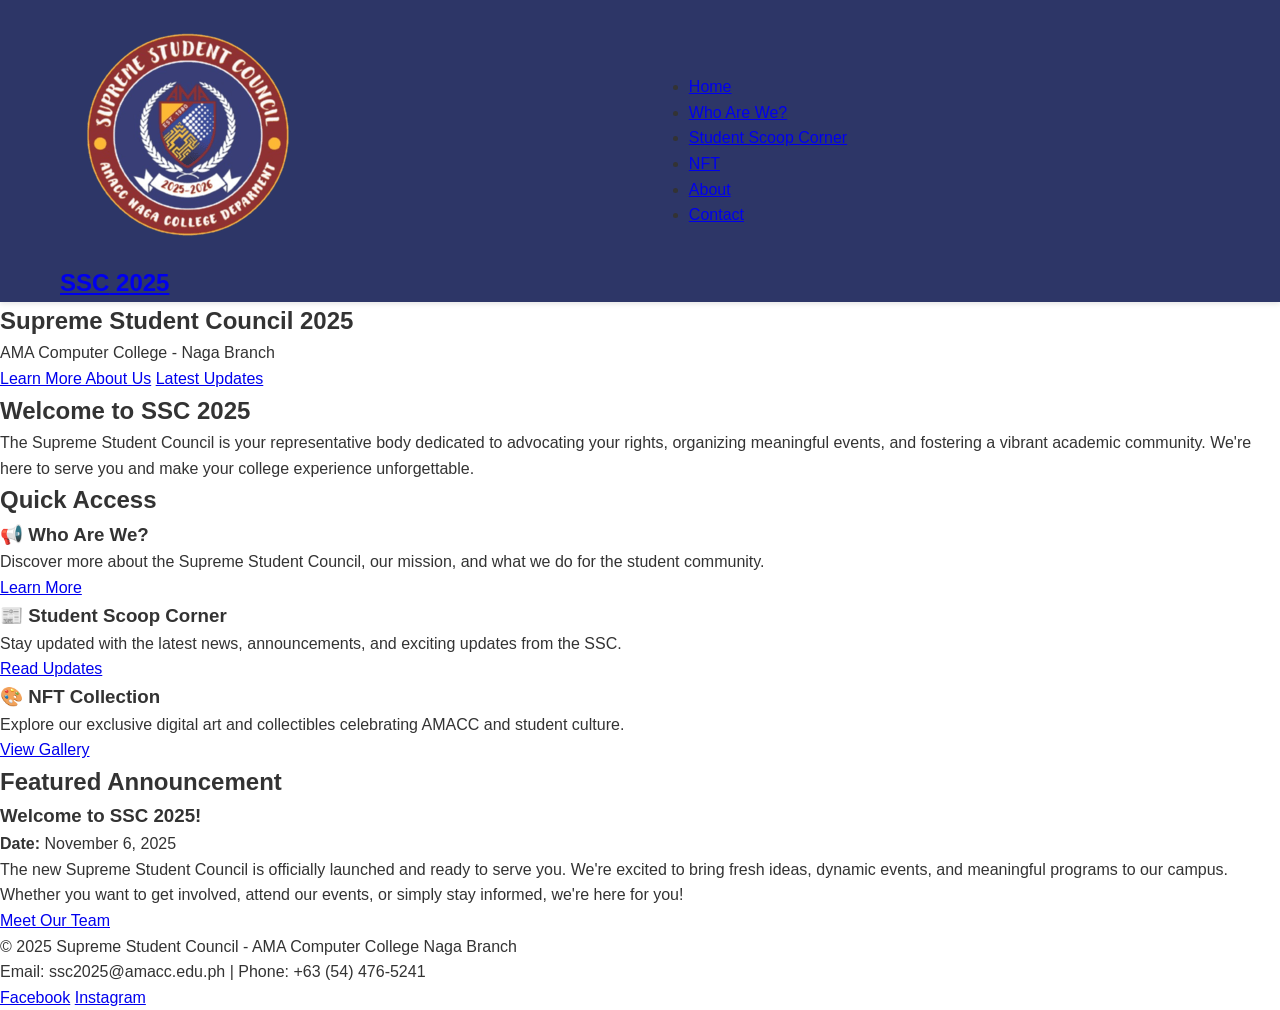
<file: index.html>
<!DOCTYPE html>
<html lang="en">
<head>
  <meta charset="UTF-8">
  <meta name="viewport" content="width=device-width, initial-scale=1.0">
  <title>SSC 2025 AMACC Naga - Home</title>
  <link rel="stylesheet" href="styles.css">
</head>
<body>
  <!-- Navigation -->
  <nav>
    <div class="nav-container">
      <a href="index.html" class="ssc-logo">
      <img src="img/logo.png" alt="SSC Logo" class="ssc-logo">
      <h1><span>SSC</span> 2025</h1>
      </a>
      <ul>
        <li><a href="index.html">Home</a></li>
        <li><a href="/who.html">Who Are We?</a></li>
        <li><a href="/scoop.html">Student Scoop Corner</a></li>
        <li><a href="/nft.html">NFT</a></li>
        <li><a href="/about.html">About</a></li>
        <li><a href="/contact.html">Contact</a></li>
      </ul>
      <div class="hamburger">
        <span></span>
        <span></span>
        <span></span>
      </div>
    </div>
  </nav>

  <!-- Hero Section -->
  <section class="hero">
    <h1>Supreme Student Council 2025</h1>
    <p>AMA Computer College - Naga Branch</p>
    <a href="who.html" class="btn">Learn More About Us</a>
    <a href="scoop.html" class="btn btn-secondary">Latest Updates</a>
  </section>

  <!-- Main Content -->
  <div class="container">
    <section>
      <h2>Welcome to SSC 2025</h2>
      <p>The Supreme Student Council is your representative body dedicated to advocating your rights, organizing meaningful events, and fostering a vibrant academic community. We're here to serve you and make your college experience unforgettable.</p>
    </section>

    <!-- Quick Links -->
    <section class="mt-40">
      <h2>Quick Access</h2>
      <div class="card-container">
        <div class="card">
          <h3>📢 Who Are We?</h3>
          <p>Discover more about the Supreme Student Council, our mission, and what we do for the student community.</p>
          <a href="/who.html" class="btn">Learn More</a>
        </div>
        <div class="card">
          <h3>📰 Student Scoop Corner</h3>
          <p>Stay updated with the latest news, announcements, and exciting updates from the SSC.</p>
          <a href="scoop.html" class="btn">Read Updates</a>
        </div>
        <div class="card">
          <h3>🎨 NFT Collection</h3>
          <p>Explore our exclusive digital art and collectibles celebrating AMACC and student culture.</p>
          <a href="nft.html" class="btn">View Gallery</a>
        </div>
      </div>
    </section>

    <!-- Featured Announcement -->
    <section class="mt-40 mb-40">
      <h2>Featured Announcement</h2>
      <div class="card" style="border-left-color: var(--ssc-orange);">
        <h3>Welcome to SSC 2025!</h3>
        <p><strong>Date:</strong> November 6, 2025</p>
        <p>The new Supreme Student Council is officially launched and ready to serve you. We're excited to bring fresh ideas, dynamic events, and meaningful programs to our campus. Whether you want to get involved, attend our events, or simply stay informed, we're here for you!</p>
        <a href="about.html" class="btn">Meet Our Team</a>
      </div>
    </section>
  </div>

  <!-- Footer -->
  <footer>
    <p>&copy; 2025 Supreme Student Council - AMA Computer College Naga Branch</p>
    <p>Email: ssc2025@amacc.edu.ph | Phone: +63 (54) 476-5241</p>
    <div class="social-links">
      <a href="https://www.facebook.com/SSC2025AMACC" target="_blank">Facebook</a>
      <a href="https://www.instagram.com/ssc2025_amacc" target="_blank">Instagram</a>
    </div>
  </footer>

  <script src="app.js"></script>
</body>
</html>
</file>
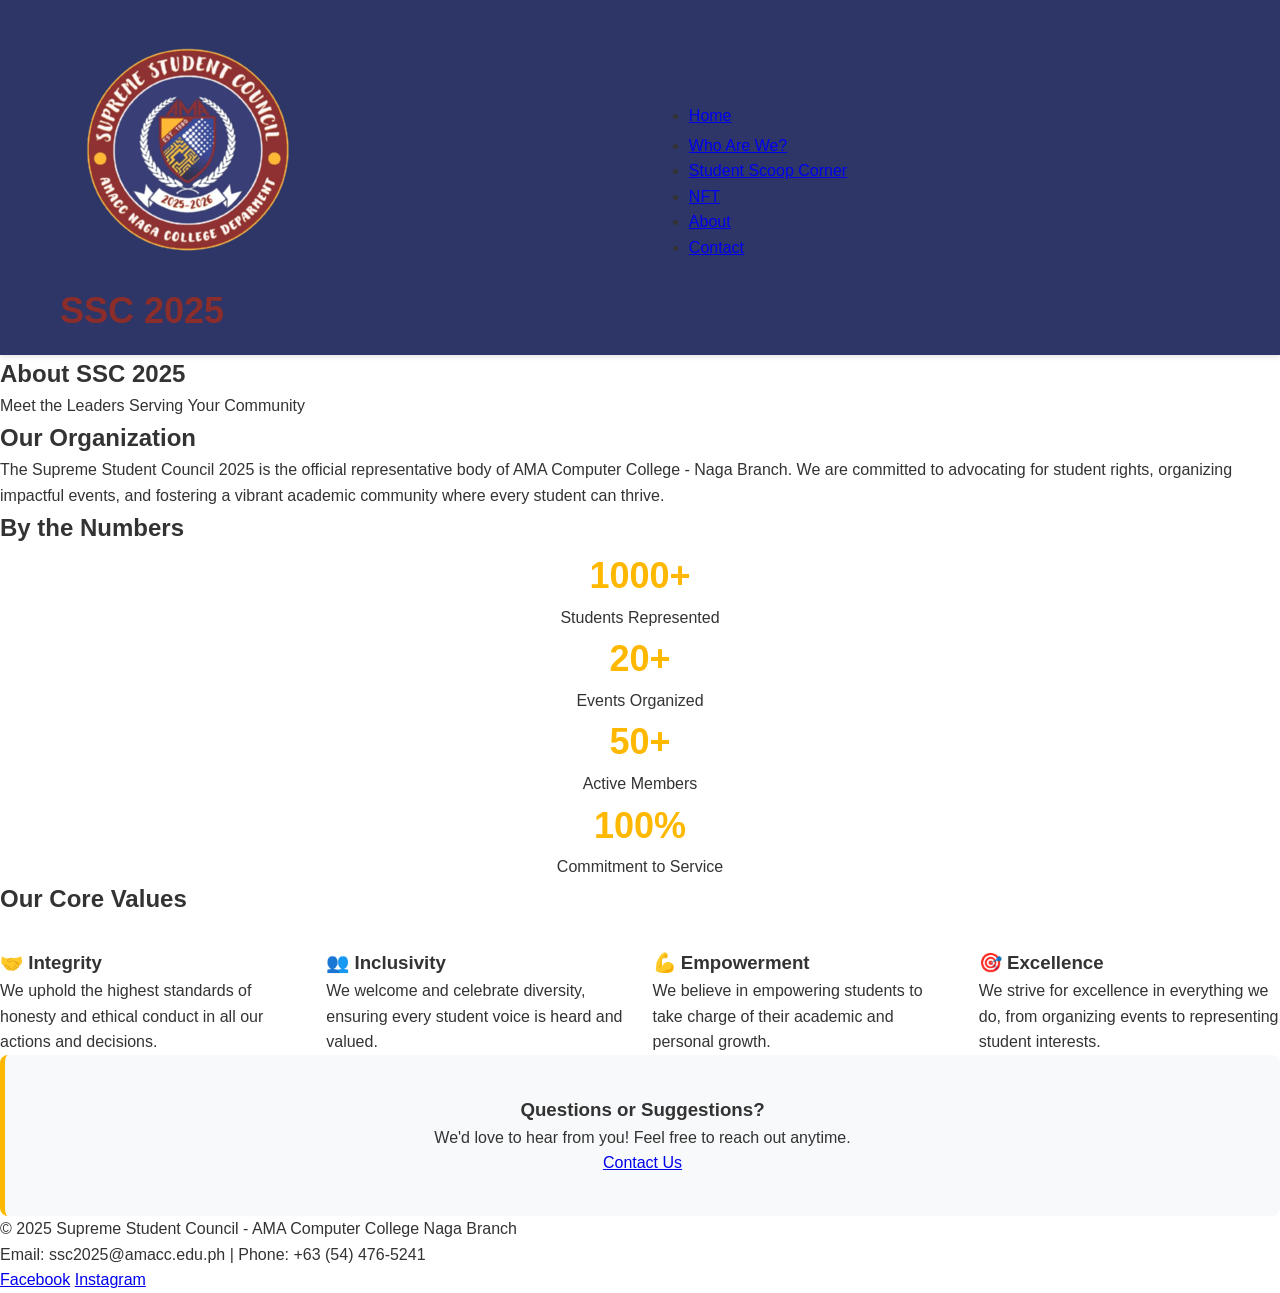
<file: about.html>
<!DOCTYPE html>
<html lang="en">
<head>
  <meta charset="UTF-8">
  <meta name="viewport" content="width=device-width, initial-scale=1.0">
  <title>About - SSC 2025 AMACC Naga</title>
  <link rel="stylesheet" href="styles.css">
</head>
<body>
  <!-- Navigation -->
  <nav>
    <div class="nav-container">
      <a href="index.html" class="logo">
      <img src="/img/logo.png" alt="SSC Logo" class="ssc-logo">
      <h1><span>SSC</span> 2025</h1>
      <ul>
        <li><a href="index.html">Home</a></li>
        <li><a href="who.html">Who Are We?</a></li>
        <li><a href="scoop.html">Student Scoop Corner</a></li>
        <li><a href="nft.html">NFT</a></li>
        <li><a href="about.html">About</a></li>
        <li><a href="contact.html">Contact</a></li>
      </ul>
      <div class="hamburger">
        <span></span>
        <span></span>
        <span></span>
      </div>
    </div>
  </nav>

  <!-- Hero Section -->
  <section class="hero">
    <h1>About SSC 2025</h1>
    <p>Meet the Leaders Serving Your Community</p>
  </section>

  <!-- Main Content -->
  <div class="container">
    <section>
      <h2>Our Organization</h2>
      <p>The Supreme Student Council 2025 is the official representative body of AMA Computer College - Naga Branch. We are committed to advocating for student rights, organizing impactful events, and fostering a vibrant academic community where every student can thrive.</p>
    </section>

    <!-- Key Statistics -->
    <section class="mt-40">
      <h2>By the Numbers</h2>
      <div class="card-container">
        <div class="card" style="text-align: center;">
          <h3 style="font-size: 36px; color: var(--ssc-gold);">1000+</h3>
          <p>Students Represented</p>
        </div>
        <div class="card" style="text-align: center;">
          <h3 style="font-size: 36px; color: var(--ssc-gold);">20+</h3>
          <p>Events Organized</p>
        </div>
        <div class="card" style="text-align: center;">
          <h3 style="font-size: 36px; color: var(--ssc-gold);">50+</h3>
          <p>Active Members</p>
        </div>
        <div class="card" style="text-align: center;">
          <h3 style="font-size: 36px; color: var(--ssc-gold);">100%</h3>
          <p>Commitment to Service</p>
        </div>
      </div>
    </section>

    <!-- Values Section -->
    <section class="mt-40 mb-40">
      <h2>Our Core Values</h2>
      <div style="display: grid; grid-template-columns: repeat(auto-fit, minmax(300px, 1fr)); gap: 25px; margin-top: 30px;">
        <div class="card">
          <h3>🤝 Integrity</h3>
          <p>We uphold the highest standards of honesty and ethical conduct in all our actions and decisions.</p>
        </div>
        <div class="card">
          <h3>👥 Inclusivity</h3>
          <p>We welcome and celebrate diversity, ensuring every student voice is heard and valued.</p>
        </div>
        <div class="card">
          <h3>💪 Empowerment</h3>
          <p>We believe in empowering students to take charge of their academic and personal growth.</p>
        </div>
        <div class="card">
          <h3>🎯 Excellence</h3>
          <p>We strive for excellence in everything we do, from organizing events to representing student interests.</p>
        </div>
      </div>
    </section>

    <!-- Contact -->
    <section style="text-align: center; background-color: #f8f9fa; padding: 40px; border-radius: 8px; border-left: 5px solid var(--ssc-gold);">
      <h3>Questions or Suggestions?</h3>
      <p>We'd love to hear from you! Feel free to reach out anytime.</p>
      <a href="contact.html" class="btn">Contact Us</a>
    </section>
  </div>

  <!-- Footer -->
  <footer>
    <p>&copy; 2025 Supreme Student Council - AMA Computer College Naga Branch</p>
    <p>Email: ssc2025@amacc.edu.ph | Phone: +63 (54) 476-5241</p>
    <div class="social-links">
      <a href="https://www.facebook.com/SSC2025AMACC" target="_blank">Facebook</a>
      <a href="https://www.instagram.com/ssc2025_amacc" target="_blank">Instagram</a>
    </div>
  </footer>

  <script src="app.js"></script>
</body>
</html>
</file>
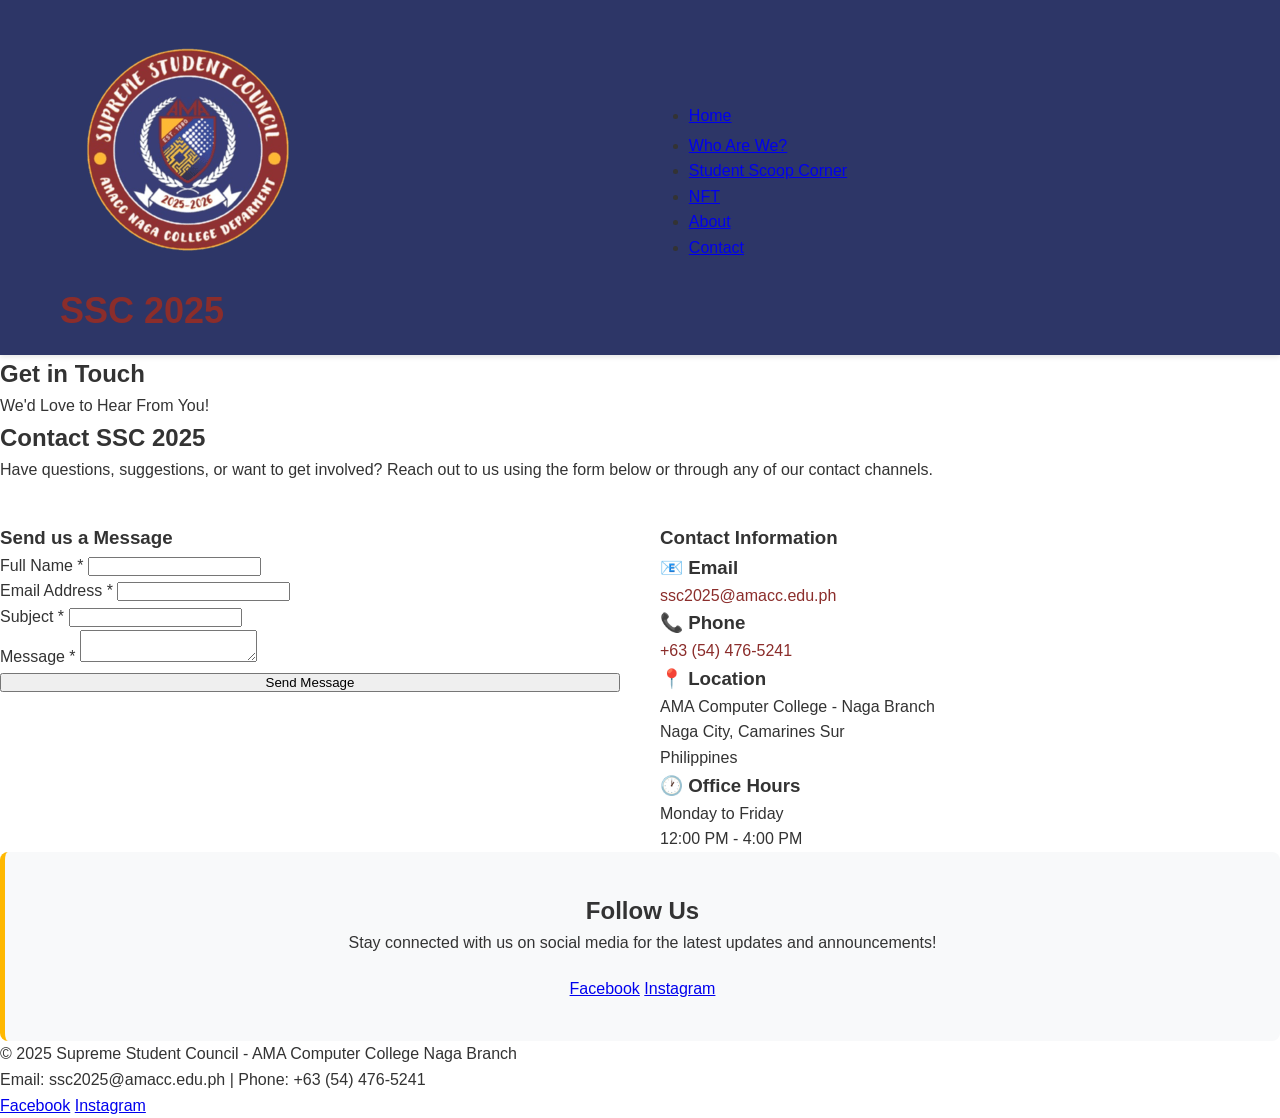
<file: contact.html>
<!DOCTYPE html>
<html lang="en">
<head>
  <meta charset="UTF-8">
  <meta name="viewport" content="width=device-width, initial-scale=1.0">
  <title>Contact - SSC 2025 AMACC Naga</title>
  <link rel="stylesheet" href="styles.css">
</head>
<body>
  <!-- Navigation -->
  <nav>
    <div class="nav-container">
      <a href="index.html" class="logo">
       <img src="/img/logo.png" alt="SSC Logo" class="ssc-logo">
      <h1><span>SSC</span> 2025</h1>
      <ul>
        <li><a href="index.html">Home</a></li>
        <li><a href="who.html">Who Are We?</a></li>
        <li><a href="scoop.html">Student Scoop Corner</a></li>
        <li><a href="nft.html">NFT</a></li>
        <li><a href="about.html">About</a></li>
        <li><a href="contact.html">Contact</a></li>
      </ul>
      <div class="hamburger">
        <span></span>
        <span></span>
        <span></span>
      </div>
    </div>
  </nav>

  <!-- Hero Section -->
  <section class="hero">
    <h1>Get in Touch</h1>
    <p>We'd Love to Hear From You!</p>
  </section>

  <!-- Main Content -->
  <div class="container">
    <section>
      <h2>Contact SSC 2025</h2>
      <p>Have questions, suggestions, or want to get involved? Reach out to us using the form below or through any of our contact channels.</p>
    </section>

    <!-- Contact Form & Info -->
    <div style="display: grid; grid-template-columns: 1fr 1fr; gap: 40px; margin-top: 40px;">
      <!-- Contact Form -->
      <div>
        <h3>Send us a Message</h3>
        <div class="success-message"></div>
        <div class="error-message"></div>
        <form id="contactForm">
          <div class="form-group">
            <label for="name">Full Name *</label>
            <input type="text" id="name" name="name" required>
          </div>
          <div class="form-group">
            <label for="email">Email Address *</label>
            <input type="email" id="email" name="email" required>
          </div>
          <div class="form-group">
            <label for="subject">Subject *</label>
            <input type="text" id="subject" name="subject" required>
          </div>
          <div class="form-group">
            <label for="message">Message *</label>
            <textarea id="message" name="message" required></textarea>
          </div>
          <button type="submit" class="btn" style="width: 100%;">Send Message</button>
        </form>
      </div>

      <!-- Contact Information -->
      <div>
        <h3>Contact Information</h3>
        <div class="card">
          <h3 style="margin-top: 0;">📧 Email</h3>
          <p><a href="mailto:ssc2025@amacc.edu.ph" style="color: var(--ssc-maroon); text-decoration: none;">ssc2025@amacc.edu.ph</a></p>
        </div>
        <div class="card">
          <h3 style="margin-top: 0;">📞 Phone</h3>
          <p><a href="tel:+63-54-476-5241" style="color: var(--ssc-maroon); text-decoration: none;">+63 (54) 476-5241</a></p>
        </div>
        <div class="card">
          <h3 style="margin-top: 0;">📍 Location</h3>
          <p>AMA Computer College - Naga Branch<br>Naga City, Camarines Sur<br>Philippines</p>
        </div>
        <div class="card">
          <h3 style="margin-top: 0;">🕐 Office Hours</h3>
          <p>Monday to Friday<br>12:00 PM - 4:00 PM</p>
        </div>
      </div>
    </div>

    <!-- Social Media -->
    <section class="mt-40 mb-40" style="text-align: center; background-color: #f8f9fa; padding: 40px; border-radius: 8px; border-left: 5px solid var(--ssc-gold);">
      <h2>Follow Us</h2>
      <p>Stay connected with us on social media for the latest updates and announcements!</p>
      <div class="social-links" style="margin-top: 20px;">
        <a href="https://www.facebook.com/SSC2025AMACC" target="_blank" class="btn">Facebook</a>
        <a href="https://www.instagram.com/ssc2025_amacc" target="_blank" class="btn btn-secondary">Instagram</a>
      </div>
    </section>

    <!-- Responsive Contact Section -->
    <section style="display: none;">
      @media (max-width: 768px) {
        .contact-grid { grid-template-columns: 1fr; }
      }
    </section>
  </div>

  <!-- Footer -->
  <footer>
    <p>&copy; 2025 Supreme Student Council - AMA Computer College Naga Branch</p>
    <p>Email: ssc2025@amacc.edu.ph | Phone: +63 (54) 476-5241</p>
    <div class="social-links">
      <a href="https://www.facebook.com/SSC2025AMACC" target="_blank">Facebook</a>
      <a href="https://www.instagram.com/ssc2025_amacc" target="_blank">Instagram</a>
    </div>
  </footer>

  <script src="app.js"></script>
  <style>
    @media (max-width: 768px) {
      div[style*="grid-template-columns: 1fr 1fr"] {
        grid-template-columns: 1fr !important;
      }
    }
  </style>
</body>
</html>
</file>
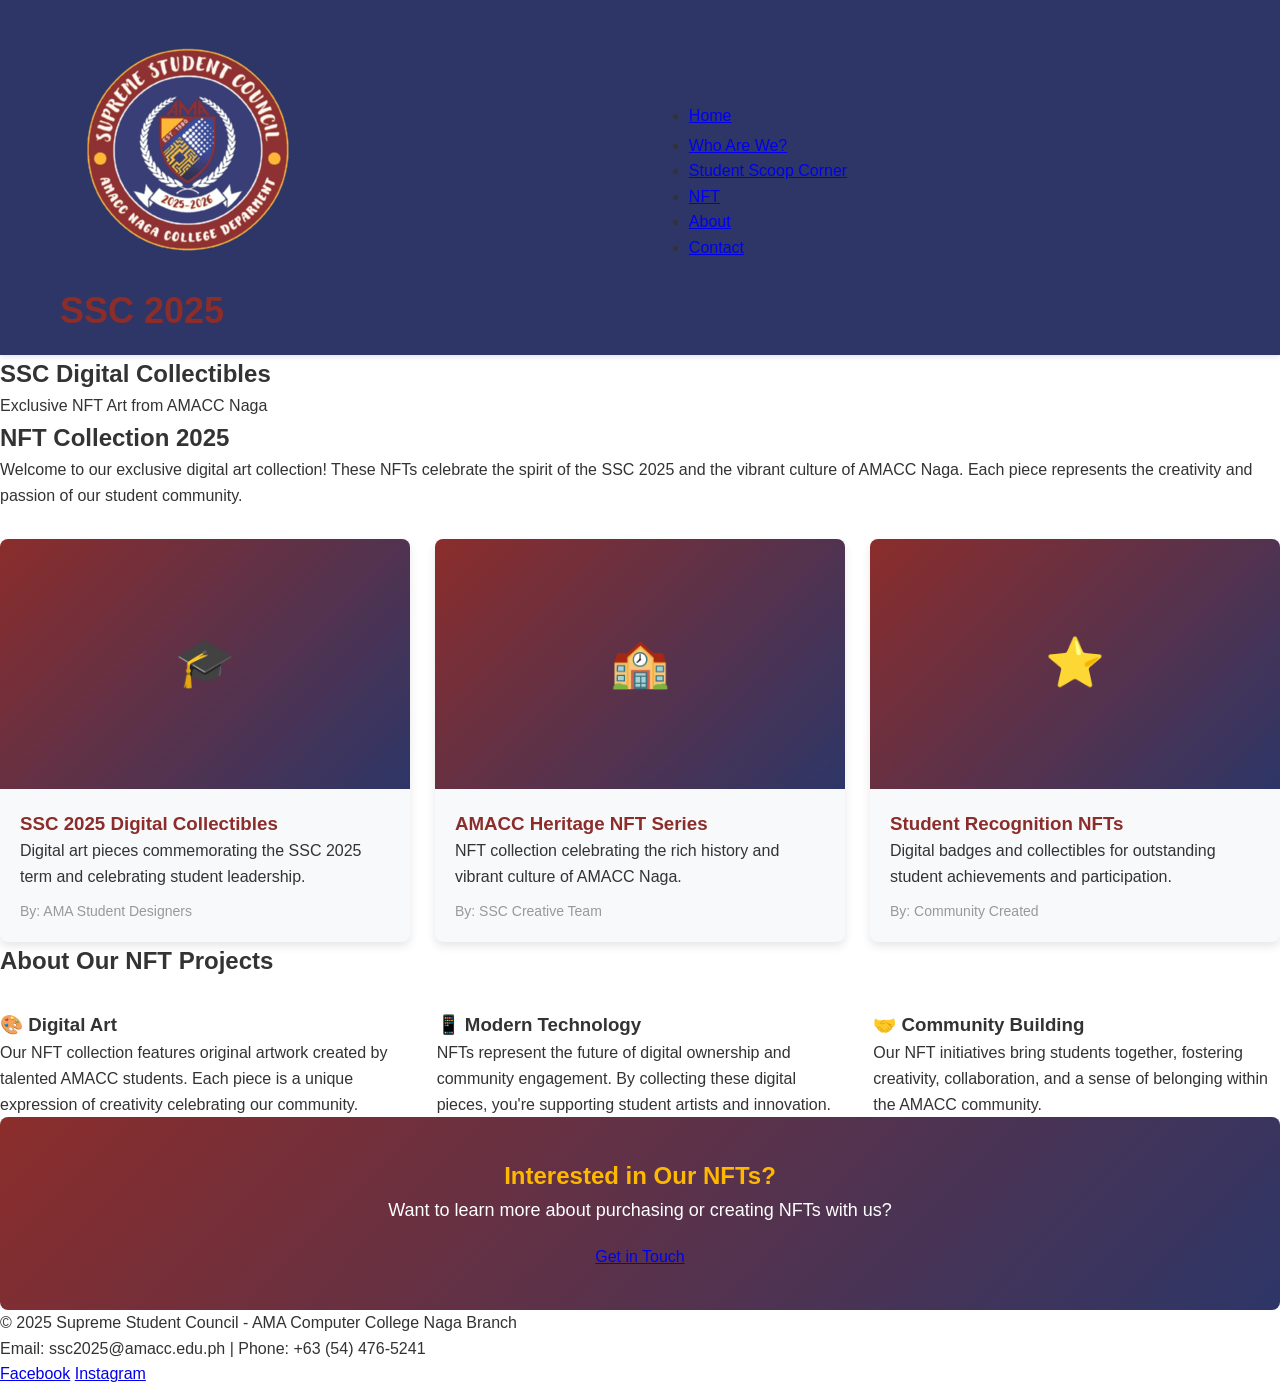
<file: nft.html>
<!DOCTYPE html>
<html lang="en">
<head>
  <meta charset="UTF-8">
  <meta name="viewport" content="width=device-width, initial-scale=1.0">
  <title>NFT - SSC 2025 AMACC Naga</title>
  <link rel="stylesheet" href="styles.css">
  <style>
    .nft-gallery {
      display: grid;
      grid-template-columns: repeat(auto-fit, minmax(250px, 1fr));
      gap: 25px;
      margin-top: 30px;
    }
    .nft-item {
      background-color: #f8f9fa;
      border-radius: 8px;
      overflow: hidden;
      box-shadow: 0 4px 10px rgba(0, 0, 0, 0.1);
      transition: transform 0.3s ease;
    }
    .nft-item:hover {
      transform: translateY(-5px);
    }
    .nft-image {
      width: 100%;
      height: 250px;
      background: linear-gradient(135deg, var(--ssc-maroon) 0%, var(--ssc-navy) 100%);
      display: flex;
      align-items: center;
      justify-content: center;
      color: var(--ssc-white);
      font-size: 48px;
    }
    .nft-info {
      padding: 20px;
    }
    .nft-info h3 {
      margin-top: 0;
      color: var(--ssc-maroon);
    }
    .nft-artist {
      color: #999;
      font-size: 14px;
      margin-top: 10px;
    }
  </style>
</head>
<body>
  <!-- Navigation -->
  <nav>
    <div class="nav-container">
      <a href="index.html" class="logo">
       <img src="/img/logo.png" alt="SSC Logo" class="ssc-logo">
      <h1><span>SSC</span> 2025</h1>
      <ul>
        <li><a href="index.html">Home</a></li>
        <li><a href="who.html">Who Are We?</a></li>
        <li><a href="scoop.html">Student Scoop Corner</a></li>
        <li><a href="nft.html">NFT</a></li>
        <li><a href="about.html">About</a></li>
        <li><a href="contact.html">Contact</a></li>
      </ul>
      <div class="hamburger">
        <span></span>
        <span></span>
        <span></span>
      </div>
    </div>
  </nav>

  <!-- Hero Section -->
  <section class="hero">
    <h1>SSC Digital Collectibles</h1>
    <p>Exclusive NFT Art from AMACC Naga</p>
  </section>

  <!-- Main Content -->
  <div class="container">
    <section>
      <h2>NFT Collection 2025</h2>
      <p>Welcome to our exclusive digital art collection! These NFTs celebrate the spirit of the SSC 2025 and the vibrant culture of AMACC Naga. Each piece represents the creativity and passion of our student community.</p>
    </section>

    <!-- NFT Gallery -->
    <section class="nft-gallery">
      <!-- NFT 1 -->
      <div class="nft-item">
        <div class="nft-image">🎓</div>
        <div class="nft-info">
          <h3>SSC 2025 Digital Collectibles</h3>
          <p>Digital art pieces commemorating the SSC 2025 term and celebrating student leadership.</p>
          <div class="nft-artist">By: AMA Student Designers</div>
        </div>
      </div>

      <!-- NFT 2 -->
      <div class="nft-item">
        <div class="nft-image">🏫</div>
        <div class="nft-info">
          <h3>AMACC Heritage NFT Series</h3>
          <p>NFT collection celebrating the rich history and vibrant culture of AMACC Naga.</p>
          <div class="nft-artist">By: SSC Creative Team</div>
        </div>
      </div>

      <!-- NFT 3 -->
      <div class="nft-item">
        <div class="nft-image">⭐</div>
        <div class="nft-info">
          <h3>Student Recognition NFTs</h3>
          <p>Digital badges and collectibles for outstanding student achievements and participation.</p>
          <div class="nft-artist">By: Community Created</div>
        </div>
      </div>
    </section>

    <!-- Information Section -->
    <section class="mt-40 mb-40">
      <h2>About Our NFT Projects</h2>
      <div style="display: grid; grid-template-columns: repeat(auto-fit, minmax(350px, 1fr)); gap: 30px; margin-top: 30px;">
        <div class="card">
          <h3>🎨 Digital Art</h3>
          <p>Our NFT collection features original artwork created by talented AMACC students. Each piece is a unique expression of creativity celebrating our community.</p>
        </div>
        <div class="card">
          <h3>📱 Modern Technology</h3>
          <p>NFTs represent the future of digital ownership and community engagement. By collecting these digital pieces, you're supporting student artists and innovation.</p>
        </div>
        <div class="card">
          <h3>🤝 Community Building</h3>
          <p>Our NFT initiatives bring students together, fostering creativity, collaboration, and a sense of belonging within the AMACC community.</p>
        </div>
      </div>
    </section>

    <!-- Call to Action -->
    <section class="mt-40" style="text-align: center; background: linear-gradient(135deg, var(--ssc-maroon) 0%, var(--ssc-navy) 100%); padding: 40px; border-radius: 8px; color: var(--ssc-white);">
      <h2 style="color: var(--ssc-gold); border-bottom-color: var(--ssc-gold);">Interested in Our NFTs?</h2>
      <p style="font-size: 18px; margin-bottom: 20px;">Want to learn more about purchasing or creating NFTs with us?</p>
      <a href="contact.html" class="btn">Get in Touch</a>
    </section>
  </div>

  <!-- Footer -->
  <footer>
    <p>&copy; 2025 Supreme Student Council - AMA Computer College Naga Branch</p>
    <p>Email: ssc2025@amacc.edu.ph | Phone: +63 (54) 476-5241</p>
    <div class="social-links">
      <a href="https://www.facebook.com/SSC2025AMACC" target="_blank">Facebook</a>
      <a href="https://www.instagram.com/ssc2025_amacc" target="_blank">Instagram</a>
    </div>
  </footer>

  <script src="app.js"></script>
</body>
</html>
</file>
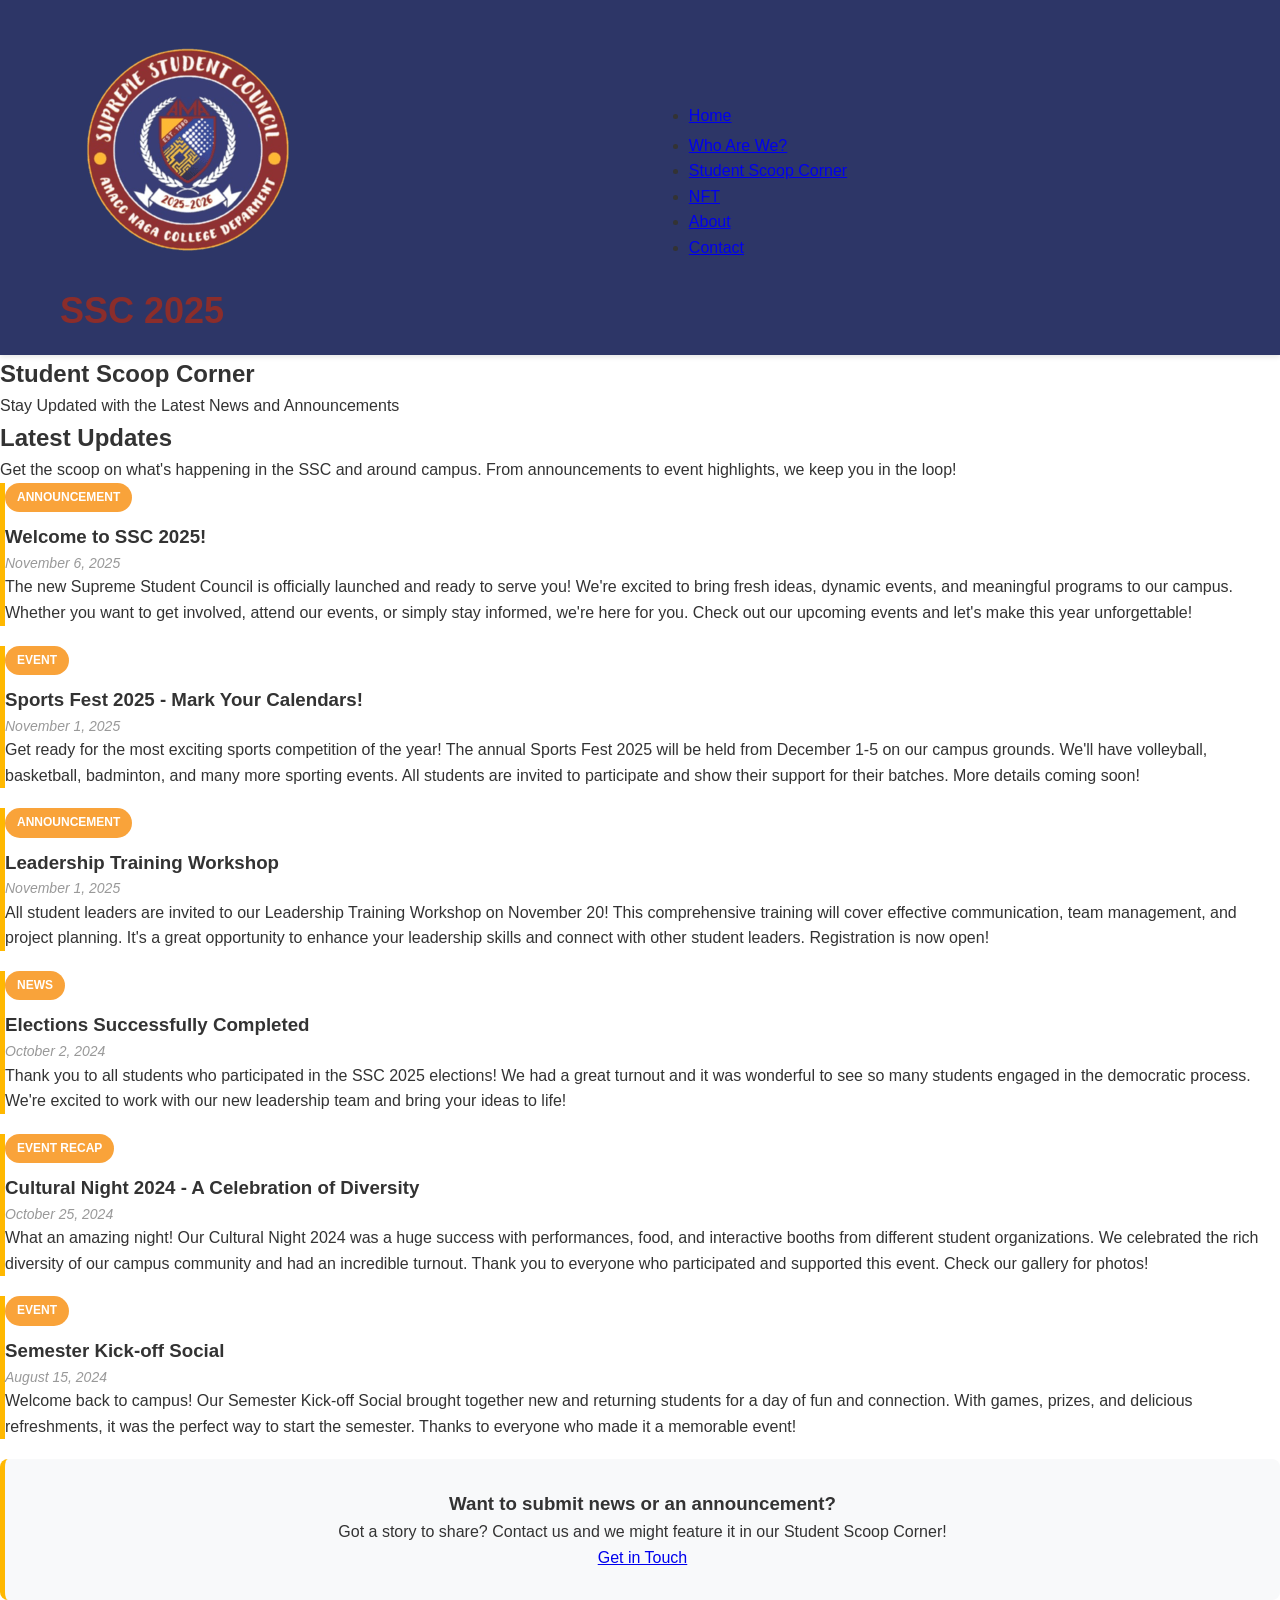
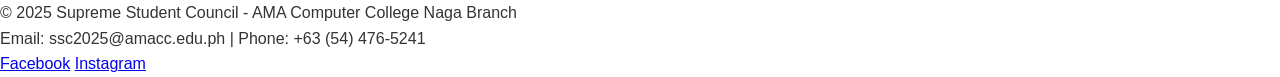
<file: scoop.html>
<!DOCTYPE html>
<html lang="en">
<head>
  <meta charset="UTF-8">
  <meta name="viewport" content="width=device-width, initial-scale=1.0">
  <title>Student Scoop Corner - SSC 2025 AMACC Naga</title>
  <link rel="stylesheet" href="styles.css">
  <style>
    .scoop-post {
      border-left: 5px solid var(--ssc-gold);
      margin-bottom: 20px;
    }
    .post-category {
      display: inline-block;
      background-color: var(--ssc-orange);
      color: white;
      padding: 5px 12px;
      border-radius: 20px;
      font-size: 12px;
      font-weight: bold;
      margin-bottom: 10px;
    }
    .post-date {
      color: #999;
      font-size: 14px;
      font-style: italic;
    }
  </style>
</head>
<body>
  <!-- Navigation -->
  <nav>
    <div class="nav-container">
      <a href="index.html" class="logo">
       <img src="/img/logo.png" alt="SSC Logo" class="ssc-logo">
      <h1><span>SSC</span> 2025</h1>
      <ul>
        <li><a href="index.html">Home</a></li>
        <li><a href="who.html">Who Are We?</a></li>
        <li><a href="scoop.html">Student Scoop Corner</a></li>
        <li><a href="nft.html">NFT</a></li>
        <li><a href="about.html">About</a></li>
        <li><a href="contact.html">Contact</a></li>
      </ul>
      <div class="hamburger">
        <span></span>
        <span></span>
        <span></span>
      </div>
    </div>
  </nav>

  <!-- Hero Section -->
  <section class="hero">
    <h1>Student Scoop Corner</h1>
    <p>Stay Updated with the Latest News and Announcements</p>
  </section>

  <!-- Main Content -->
  <div class="container">
    <section>
      <h2>Latest Updates</h2>
      <p>Get the scoop on what's happening in the SSC and around campus. From announcements to event highlights, we keep you in the loop!</p>
    </section>

    <!-- Posts -->
    <section class="mt-40 mb-40">
      <!-- Post 1 -->
      <div class="card scoop-post">
        <span class="post-category">ANNOUNCEMENT</span>
        <h3>Welcome to SSC 2025!</h3>
        <p class="post-date">November 6, 2025</p>
        <p>The new Supreme Student Council is officially launched and ready to serve you! We're excited to bring fresh ideas, dynamic events, and meaningful programs to our campus. Whether you want to get involved, attend our events, or simply stay informed, we're here for you. Check out our upcoming events and let's make this year unforgettable!</p>
      </div>

      <!-- Post 2 -->
      <div class="card scoop-post">
        <span class="post-category">EVENT</span>
        <h3>Sports Fest 2025 - Mark Your Calendars!</h3>
        <p class="post-date">November 1, 2025</p>
        <p>Get ready for the most exciting sports competition of the year! The annual Sports Fest 2025 will be held from December 1-5 on our campus grounds. We'll have volleyball, basketball, badminton, and many more sporting events. All students are invited to participate and show their support for their batches. More details coming soon!</p>
      </div>

      <!-- Post 3 -->
      <div class="card scoop-post">
        <span class="post-category">ANNOUNCEMENT</span>
        <h3>Leadership Training Workshop</h3>
        <p class="post-date">November 1, 2025</p>
        <p>All student leaders are invited to our Leadership Training Workshop on November 20! This comprehensive training will cover effective communication, team management, and project planning. It's a great opportunity to enhance your leadership skills and connect with other student leaders. Registration is now open!</p>
      </div>

      <!-- Post 4 -->
      <div class="card scoop-post">
        <span class="post-category">NEWS</span>
        <h3>Elections Successfully Completed</h3>
        <p class="post-date">October 2, 2024</p>
        <p>Thank you to all students who participated in the SSC 2025 elections! We had a great turnout and it was wonderful to see so many students engaged in the democratic process. We're excited to work with our new leadership team and bring your ideas to life!</p>
      </div>

      <!-- Post 5 -->
      <div class="card scoop-post">
        <span class="post-category">EVENT RECAP</span>
        <h3>Cultural Night 2024 - A Celebration of Diversity</h3>
        <p class="post-date">October 25, 2024</p>
        <p>What an amazing night! Our Cultural Night 2024 was a huge success with performances, food, and interactive booths from different student organizations. We celebrated the rich diversity of our campus community and had an incredible turnout. Thank you to everyone who participated and supported this event. Check our gallery for photos!</p>
      </div>

      <!-- Post 6 -->
      <div class="card scoop-post">
        <span class="post-category">EVENT</span>
        <h3>Semester Kick-off Social</h3>
        <p class="post-date">August 15, 2024</p>
        <p>Welcome back to campus! Our Semester Kick-off Social brought together new and returning students for a day of fun and connection. With games, prizes, and delicious refreshments, it was the perfect way to start the semester. Thanks to everyone who made it a memorable event!</p>
      </div>
    </section>

    <!-- Call to Action -->
    <section class="mt-40" style="text-align: center; background-color: #f8f9fa; padding: 30px; border-radius: 8px; border-left: 5px solid var(--ssc-gold);">
      <h3>Want to submit news or an announcement?</h3>
      <p>Got a story to share? Contact us and we might feature it in our Student Scoop Corner!</p>
      <a href="contact.html" class="btn">Get in Touch</a>
    </section>
  </div>

  <!-- Footer -->
  <footer>
    <p>&copy; 2025 Supreme Student Council - AMA Computer College Naga Branch</p>
    <p>Email: ssc2025@amacc.edu.ph | Phone: +63 (54) 476-5241</p>
    <div class="social-links">
      <a href="https://www.facebook.com/SSC2025AMACC" target="_blank">Facebook</a>
      <a href="https://www.instagram.com/ssc2025_amacc" target="_blank">Instagram</a>
    </div>
  </footer>

  <script src="app.js"></script>
</body>
</html>
</file>
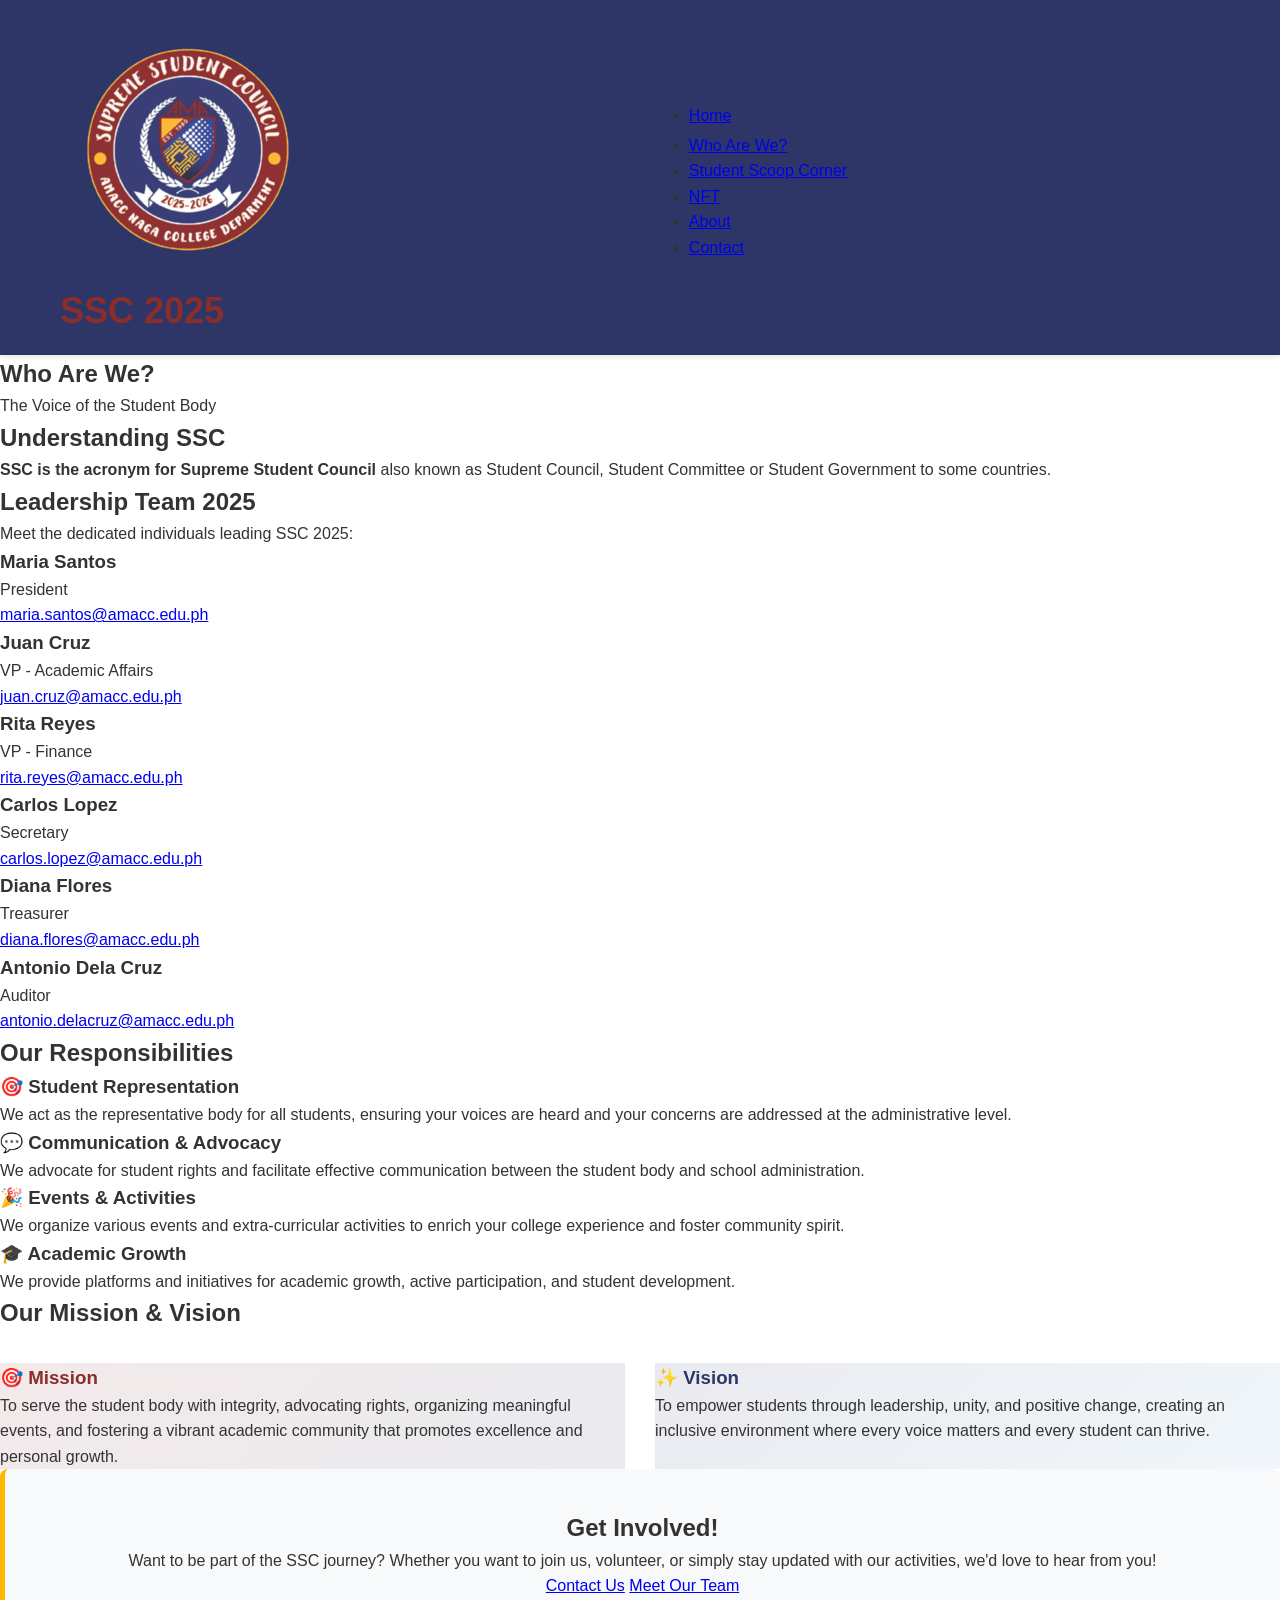
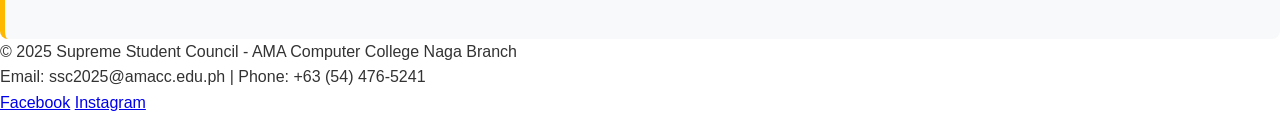
<file: who.html>
<!DOCTYPE html>
<html lang="en">
<head>
  <meta charset="UTF-8">
  <meta name="viewport" content="width=device-width, initial-scale=1.0">
  <title>Who Are We? - SSC 2025 AMACC Naga</title>
  <link rel="stylesheet" href="styles.css">
</head>
<body>
  <!-- Navigation -->
  <nav>
    <div class="nav-container">
      <a href="index.html" class="logo">
       <img src="/img/logo.png" alt="SSC Logo" class="ssc-logo">
      <h1><span>SSC</span> 2025</h1>
      <ul>
        <li><a href="index.html">Home</a></li>
        <li><a href="who.html">Who Are We?</a></li>
        <li><a href="scoop.html">Student Scoop Corner</a></li>
        <li><a href="nft.html">NFT</a></li>
        <li><a href="about.html">About</a></li>
        <li><a href="contact.html">Contact</a></li>
      </ul>
      <div class="hamburger">
        <span></span>
        <span></span>
        <span></span>
      </div>
    </div>
  </nav>

  <!-- Hero Section -->
  <section class="hero">
    <h1>Who Are We?</h1>
    <p>The Voice of the Student Body</p>
  </section>

  <!-- Main Content -->
  <div class="container">
    <!-- Definition -->
    <section>
      <h2>Understanding SSC</h2>
      <p><strong>SSC is the acronym for Supreme Student Council</strong> also known as Student Council, Student Committee or Student Government to some countries.</p>
    </section>

     <!-- Leadership Team -->
    <section class="mt-40 mb-40">
      <h2>Leadership Team 2025</h2>
      <p>Meet the dedicated individuals leading SSC 2025:</p>
      <div class="officers-grid">
        <!-- Officer 1 -->
        <div class="officer-card">
          <h3>Maria Santos</h3>
          <p>President</p>
          <a href="mailto:maria.santos@amacc.edu.ph">maria.santos@amacc.edu.ph</a>
        </div>

        <!-- Officer 2 -->
        <div class="officer-card">
          <h3>Juan Cruz</h3>
          <p>VP - Academic Affairs</p>
          <a href="mailto:juan.cruz@amacc.edu.ph">juan.cruz@amacc.edu.ph</a>
        </div>

        <!-- Officer 3 -->
        <div class="officer-card">
          <h3>Rita Reyes</h3>
          <p>VP - Finance</p>
          <a href="mailto:rita.reyes@amacc.edu.ph">rita.reyes@amacc.edu.ph</a>
        </div>

        <!-- Officer 4 -->
        <div class="officer-card">
          <h3>Carlos Lopez</h3>
          <p>Secretary</p>
          <a href="mailto:carlos.lopez@amacc.edu.ph">carlos.lopez@amacc.edu.ph</a>
        </div>

        <!-- Officer 5 -->
        <div class="officer-card">
          <h3>Diana Flores</h3>
          <p>Treasurer</p>
          <a href="mailto:diana.flores@amacc.edu.ph">diana.flores@amacc.edu.ph</a>
        </div>

        <!-- Officer 6 -->
        <div class="officer-card">
          <h3>Antonio Dela Cruz</h3>
          <p>Auditor</p>
          <a href="mailto:antonio.delacruz@amacc.edu.ph">antonio.delacruz@amacc.edu.ph</a>
        </div>
      </div>
    </section>
    <!-- Our Responsibilities -->
    <section class="mt-40">
      <h2>Our Responsibilities</h2>
      <div class="card-container">
        <div class="card">
          <h3>🎯 Student Representation</h3>
          <p>We act as the representative body for all students, ensuring your voices are heard and your concerns are addressed at the administrative level.</p>
        </div>
        <div class="card">
          <h3>💬 Communication & Advocacy</h3>
          <p>We advocate for student rights and facilitate effective communication between the student body and school administration.</p>
        </div>
        <div class="card">
          <h3>🎉 Events & Activities</h3>
          <p>We organize various events and extra-curricular activities to enrich your college experience and foster community spirit.</p>
        </div>
        <div class="card">
          <h3>🎓 Academic Growth</h3>
          <p>We provide platforms and initiatives for academic growth, active participation, and student development.</p>
        </div>
      </div>
    </section>

    <!-- Mission & Vision -->
    <section class="mt-40 mb-40">
      <h2>Our Mission & Vision</h2>
      <div style="display: grid; grid-template-columns: repeat(auto-fit, minmax(350px, 1fr)); gap: 30px; margin-top: 30px;">
        <div class="card" style="background: linear-gradient(135deg, rgba(139, 45, 43, 0.1) 0%, rgba(45, 54, 103, 0.1) 100%);">
          <h3 style="color: var(--ssc-maroon);">🎯 Mission</h3>
          <p>To serve the student body with integrity, advocating rights, organizing meaningful events, and fostering a vibrant academic community that promotes excellence and personal growth.</p>
        </div>
        <div class="card" style="background: linear-gradient(135deg, rgba(45, 54, 103, 0.1) 0%, rgba(108, 168, 214, 0.1) 100%);">
          <h3 style="color: var(--ssc-navy);">✨ Vision</h3>
          <p>To empower students through leadership, unity, and positive change, creating an inclusive environment where every voice matters and every student can thrive.</p>
        </div>
      </div>
    </section>

    <!-- Call to Action -->
    <section class="mt-40 mb-40" style="text-align: center; background-color: #f8f9fa; padding: 40px; border-radius: 8px; border-left: 5px solid var(--ssc-gold);">
      <h2>Get Involved!</h2>
      <p>Want to be part of the SSC journey? Whether you want to join us, volunteer, or simply stay updated with our activities, we'd love to hear from you!</p>
      <a href="contact.html" class="btn">Contact Us</a>
      <a href="about.html" class="btn btn-secondary">Meet Our Team</a>
    </section>
  </div>

  <!-- Footer -->
  <footer>
    <p>&copy; 2025 Supreme Student Council - AMA Computer College Naga Branch</p>
    <p>Email: ssc2025@amacc.edu.ph | Phone: +63 (54) 476-5241</p>
    <div class="social-links">
      <a href="https://www.facebook.com/SSC2025AMACC" target="_blank">Facebook</a>
      <a href="https://www.instagram.com/ssc2025_amacc" target="_blank">Instagram</a>
    </div>
  </footer>

  <script src="app.js"></script>
</body>
</html>
</file>
<file: styles.css>
/* SSC 2025 AMACC Naga - Styles */
:root {
  --ssc-maroon: #8B2D2B;
  --ssc-navy: #2D3667;
  --ssc-gold: #FFB800;
  --ssc-white: #FFFFFF;
  --ssc-orange: #F9A33A;
  --ssc-lightblue: #6CA8D6;
}

* {
  margin: 0;
  padding: 0;
  box-sizing: border-box;
}

body {
  font-family: 'Segoe UI', Tahoma, Geneva, Verdana, sans-serif;
  line-height: 1.6;
  color: #333;
  background-color: var(--ssc-white);
}

/* Navigation Bar */
nav {
  background-color: var(--ssc-navy);
  padding: 0;
  position: sticky;
  top: 0;
  z-index: 1000;
  box-shadow: 0 2px 5px rgba(0, 0, 0, 0.1);
}

nav .nav-container {
  max-width: 1200px;
  margin: 0 auto;
  display: flex;
  justify-content: space-between;
  align-items: center;
  padding: 0 20px;
}

nav .logo {
  color: var(--ssc-maroon);
  font-size: 24px;
  font-weight: bold;
  text-decoration: none;
  padding: 15px 0;
  
nav .ssc-logo {
  height: 40px; 
  width: auto;
  margin-right: 10px; 
  border-radius: 4px; 
}

.logo h1 {
  margin: 0; 
  font-size: 20px;
}

.logo h1 span {
  color: var(--ssc-navy); 
}

nav ul {
  display: flex;
  list-style: none;
  gap: 0;
}

nav ul li a {
  color: var(--ssc-white);
  text-decoration: none;
  padding: 20px 20px;
  display: block;
  transition: background-color 0.3s ease;
  font-size: 14px;
  font-weight: 500;
}

nav ul li a:hover {
  background-color: var(--ssc-maroon);
  color: var(--ssc-gold);
}

nav ul li a.active {
  background-color: var(--ssc-maroon);
  color: var(--ssc-gold);
  border-bottom: 3px solid var(--ssc-gold);
}

.hamburger {
  display: none;
  flex-direction: column;
  cursor: pointer;
}

.hamburger span {
  width: 25px;
  height: 3px;
  background-color: var(--ssc-white);
  margin: 5px 0;
  border-radius: 2px;
  transition: 0.3s;
}

/* Hero Section */
.hero {
  background: linear-gradient(135deg, var(--ssc-maroon) 0%, var(--ssc-navy) 100%);
  color: var(--ssc-white);
  padding: 100px 20px;
  text-align: center;
}

.hero h1 {
  font-size: 48px;
  margin-bottom: 20px;
  text-shadow: 2px 2px 4px rgba(0, 0, 0, 0.3);
}

.hero p {
  font-size: 18px;
  margin-bottom: 30px;
  max-width: 600px;
  margin-left: auto;
  margin-right: auto;
}

.btn {
  display: inline-block;
  padding: 12px 30px;
  margin: 10px;
  background-color: var(--ssc-gold);
  color: var(--ssc-navy);
  text-decoration: none;
  border-radius: 5px;
  font-weight: bold;
  transition: all 0.3s ease;
  border: 2px solid var(--ssc-gold);
}

.btn:hover {
  background-color: transparent;
  color: var(--ssc-gold);
}

.btn-secondary {
  background-color: var(--ssc-orange);
  border-color: var(--ssc-orange);
  color: var(--ssc-white);
}

.btn-secondary:hover {
  background-color: transparent;
  color: var(--ssc-orange);
}

/* Container */
.container {
  max-width: 1200px;
  margin: 0 auto;
  padding: 60px 20px;
}

/* Section Titles */
h2 {
  color: var(--ssc-navy);
  font-size: 36px;
  margin-bottom: 30px;
  border-bottom: 3px solid var(--ssc-gold);
  padding-bottom: 10px;
  display: inline-block;
}

h3 {
  color: var(--ssc-maroon);
  font-size: 24px;
  margin-top: 20px;
  margin-bottom: 15px;
}

/* Cards */
.card-container {
  display: grid;
  grid-template-columns: repeat(auto-fit, minmax(300px, 1fr));
  gap: 30px;
  margin-top: 30px;
}

.card {
  background-color: #f8f9fa;
  border-left: 5px solid var(--ssc-gold);
  padding: 25px;
  border-radius: 8px;
  transition: transform 0.3s ease, box-shadow 0.3s ease;
  box-shadow: 0 2px 5px rgba(0, 0, 0, 0.1);
}

.card:hover {
  transform: translateY(-5px);
  box-shadow: 0 5px 15px rgba(0, 0, 0, 0.2);
}

.card h3 {
  margin-top: 0;
  color: var(--ssc-maroon);
}

.card p {
  color: #666;
  line-height: 1.8;
}

/* Officer Grid */
.officers-grid {
  display: grid;
  grid-template-columns: repeat(auto-fit, minmax(280px, 1fr));
  gap: 30px;
  margin-top: 30px;
}

.officer-card {
  background: linear-gradient(135deg, var(--ssc-maroon) 0%, var(--ssc-navy) 100%);
  color: var(--ssc-white);
  padding: 30px;
  border-radius: 8px;
  text-align: center;
  box-shadow: 0 4px 10px rgba(0, 0, 0, 0.2);
  transition: transform 0.3s ease;
}

.officer-card:hover {
  transform: translateY(-5px);
}

.officer-card h3 {
  color: var(--ssc-gold);
  font-size: 20px;
  margin-bottom: 5px;
}

.officer-card p {
  color: var(--ssc-lightblue);
  font-size: 14px;
  margin-bottom: 15px;
}

.officer-card a {
  color: var(--ssc-orange);
  text-decoration: none;
  font-size: 12px;
}

.officer-card a:hover {
  text-decoration: underline;
}

/* Form */
.form-group {
  margin-bottom: 20px;
}

label {
  display: block;
  margin-bottom: 8px;
  color: var(--ssc-navy);
  font-weight: bold;
}

input[type="text"],
input[type="email"],
textarea,
select {
  width: 100%;
  padding: 12px;
  border: 2px solid var(--ssc-lightblue);
  border-radius: 5px;
  font-family: inherit;
  font-size: 14px;
  transition: border-color 0.3s ease;
}

input[type="text"]:focus,
input[type="email"]:focus,
textarea:focus,
select:focus {
  outline: none;
  border-color: var(--ssc-gold);
  box-shadow: 0 0 5px rgba(255, 184, 0, 0.3);
}

textarea {
  resize: vertical;
  min-height: 150px;
}

.form-container {
  max-width: 600px;
  margin: 30px auto;
}

/* Footer */
footer {
  background-color: var(--ssc-navy);
  color: var(--ssc-white);
  text-align: center;
  padding: 30px 20px;
  margin-top: 60px;
}

footer p {
  margin-bottom: 10px;
}

.social-links {
  margin-top: 15px;
}

.social-links a {
  color: var(--ssc-gold);
  margin: 0 10px;
  text-decoration: none;
  font-size: 14px;
}

.social-links a:hover {
  color: var(--ssc-orange);
}

/* Responsive */
@media (max-width: 768px) {
  .hamburger {
    display: flex;
  }

  nav ul {
    position: absolute;
    top: 60px;
    left: 0;
    right: 0;
    flex-direction: column;
    background-color: var(--ssc-navy);
    max-height: 0;
    overflow: hidden;
    transition: max-height 0.3s ease;
  }

  nav ul.active {
    max-height: 500px;
  }

  nav ul li a {
    padding: 15px 20px;
    border-bottom: 1px solid rgba(255, 255, 255, 0.1);
  }

  .hero h1 {
    font-size: 32px;
  }

  h2 {
    font-size: 28px;
  }

  .officers-grid {
    grid-template-columns: 1fr;
  }

  .card-container {
    grid-template-columns: 1fr;
  }
}

/* Utilities */
.text-center {
  text-align: center;
}

.mt-40 {
  margin-top: 40px;
}

.mb-40 {
  margin-bottom: 40px;
}

.success-message {
  background-color: #d4edda;
  color: #155724;
  padding: 15px;
  border-radius: 5px;
  margin-bottom: 20px;
  border-left: 4px solid #28a745;
  display: none;
}

.error-message {
  background-color: #f8d7da;
  color: #721c24;
  padding: 15px;
  border-radius: 5px;
  margin-bottom: 20px;
  border-left: 4px solid #f5c6cb;
  display: none;
}
</file>
